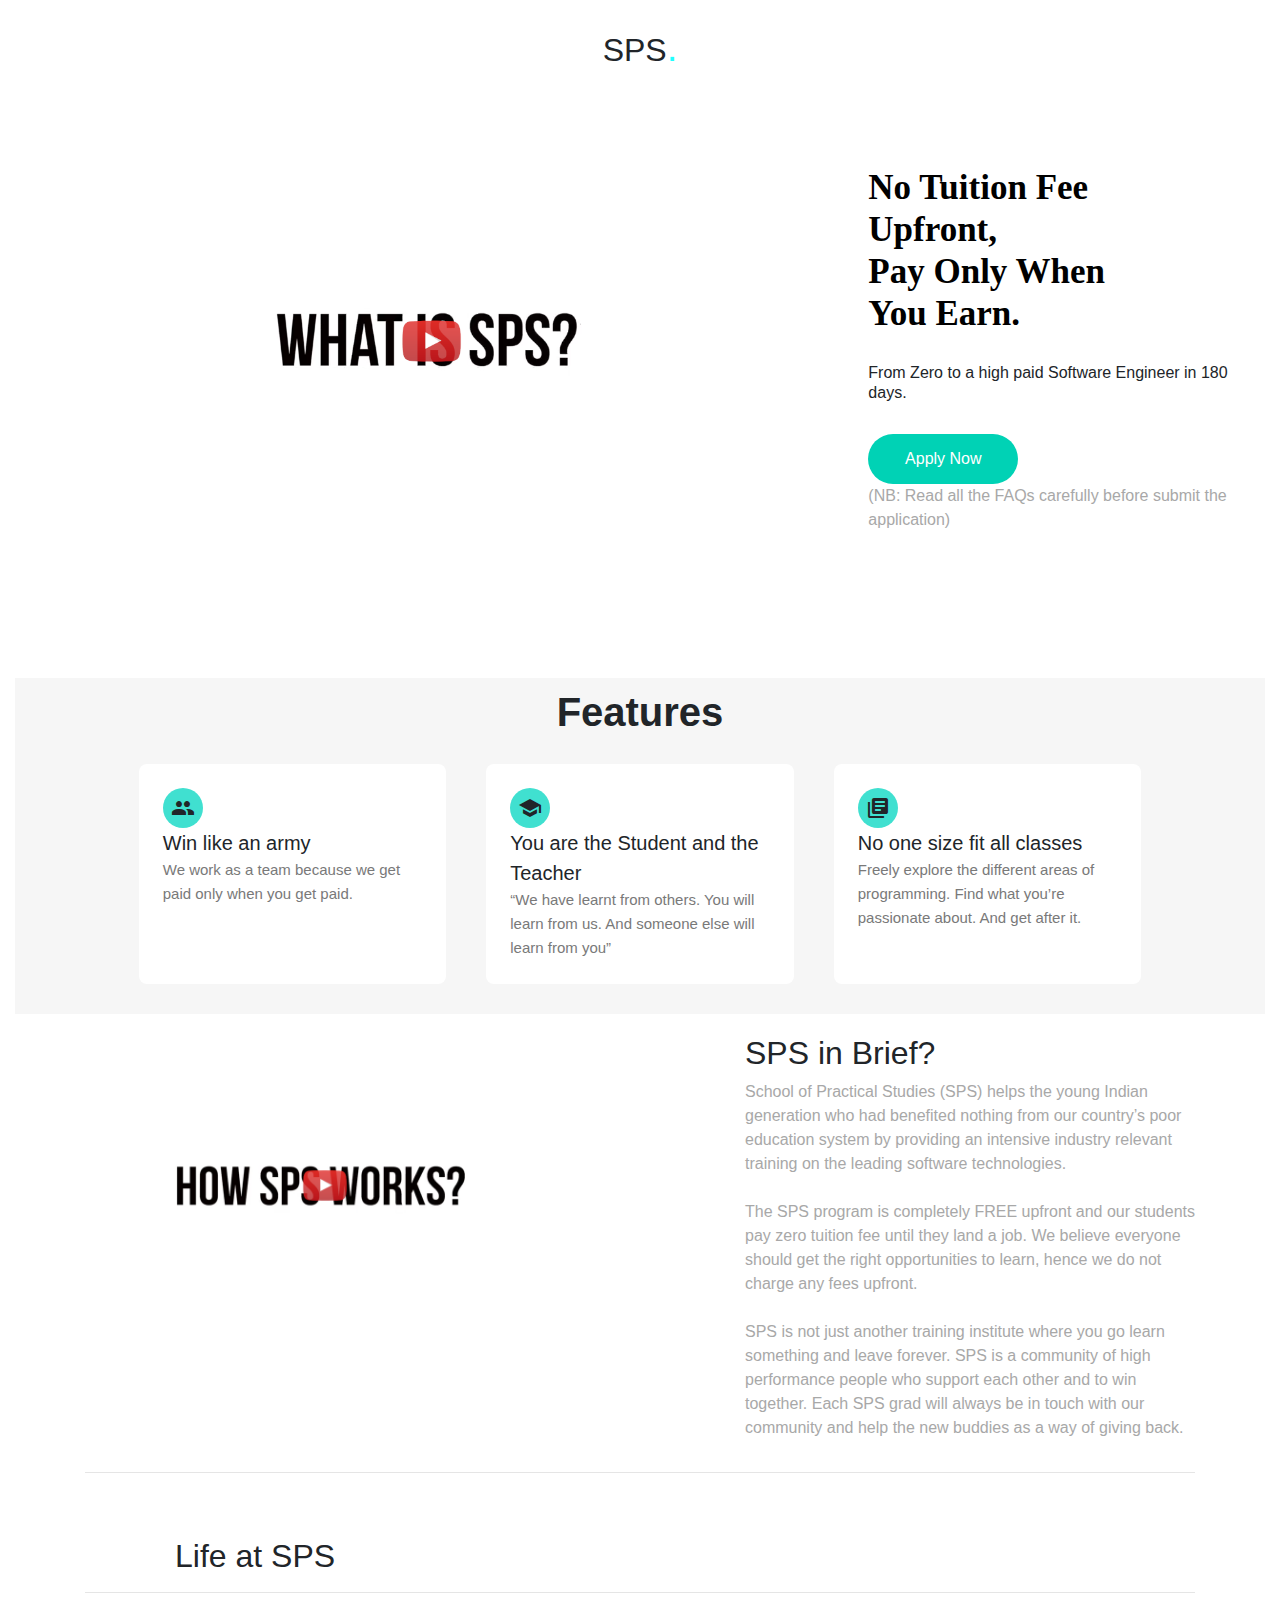
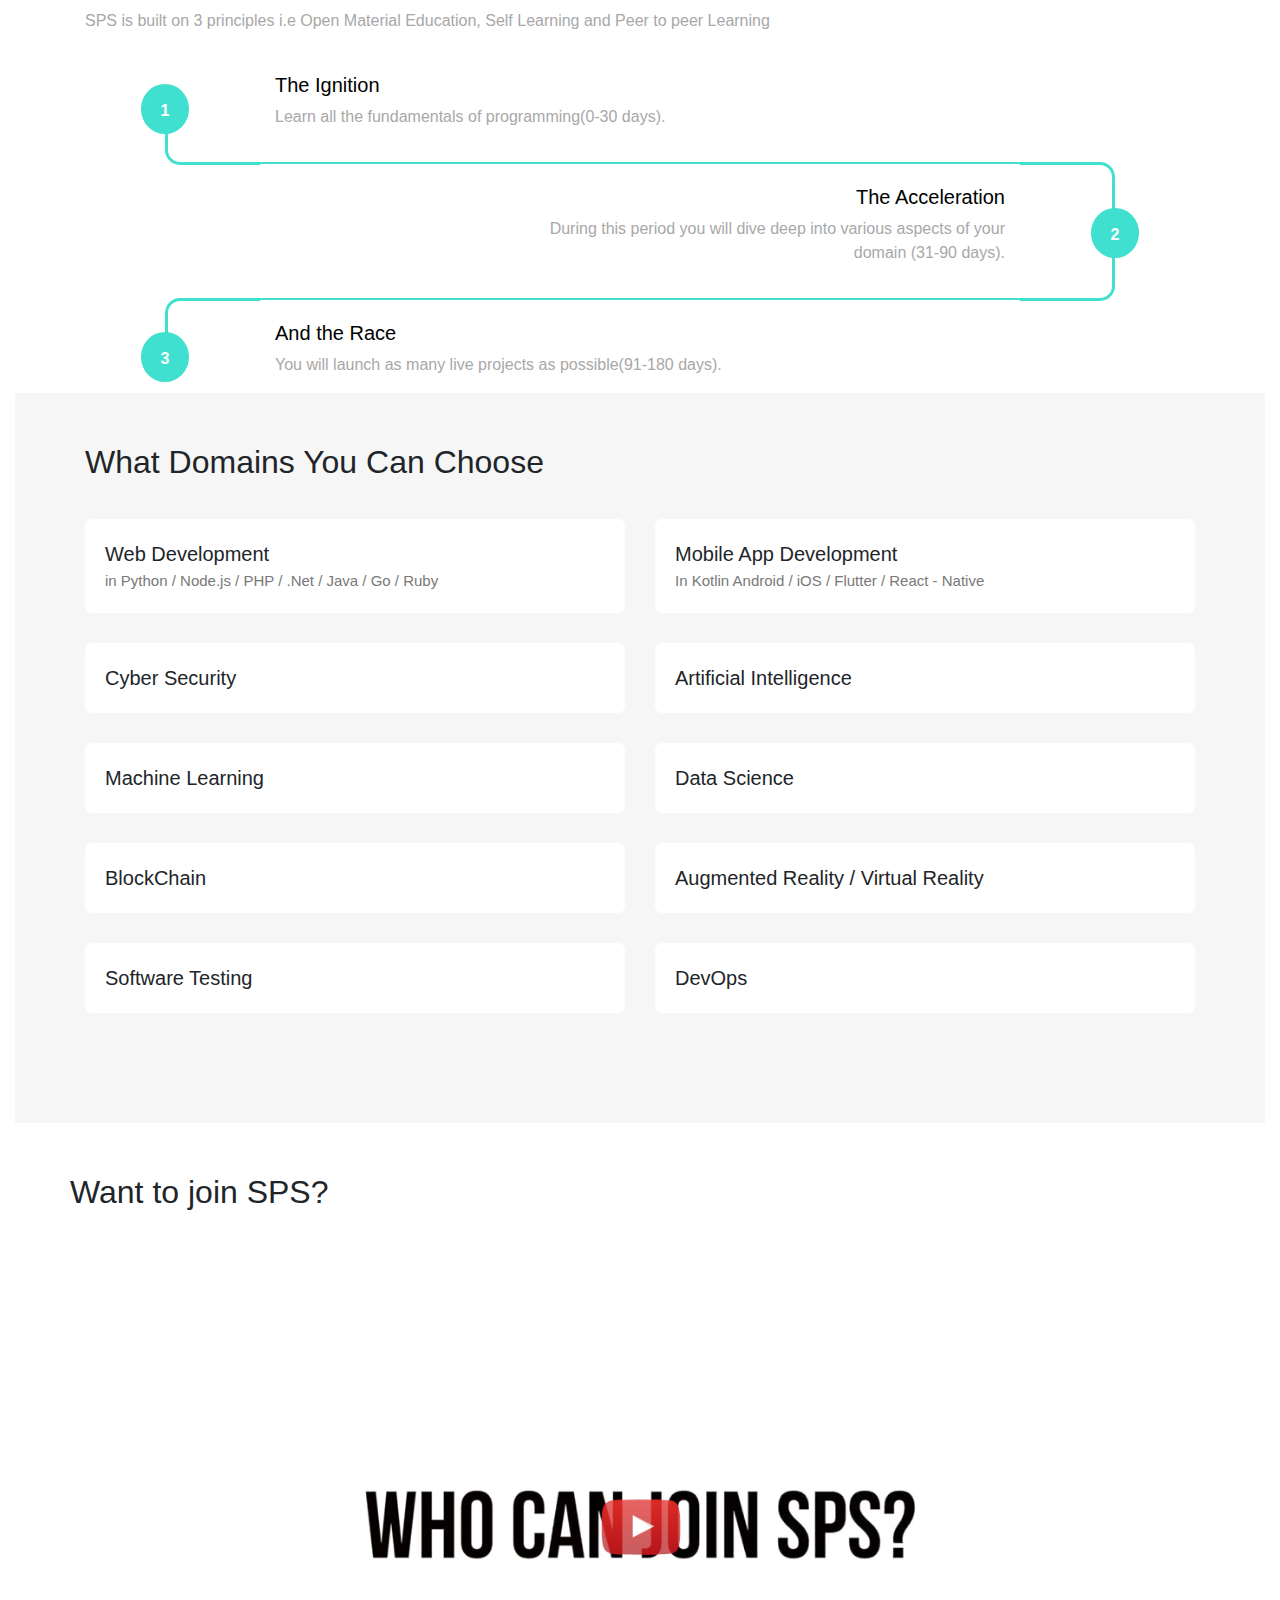
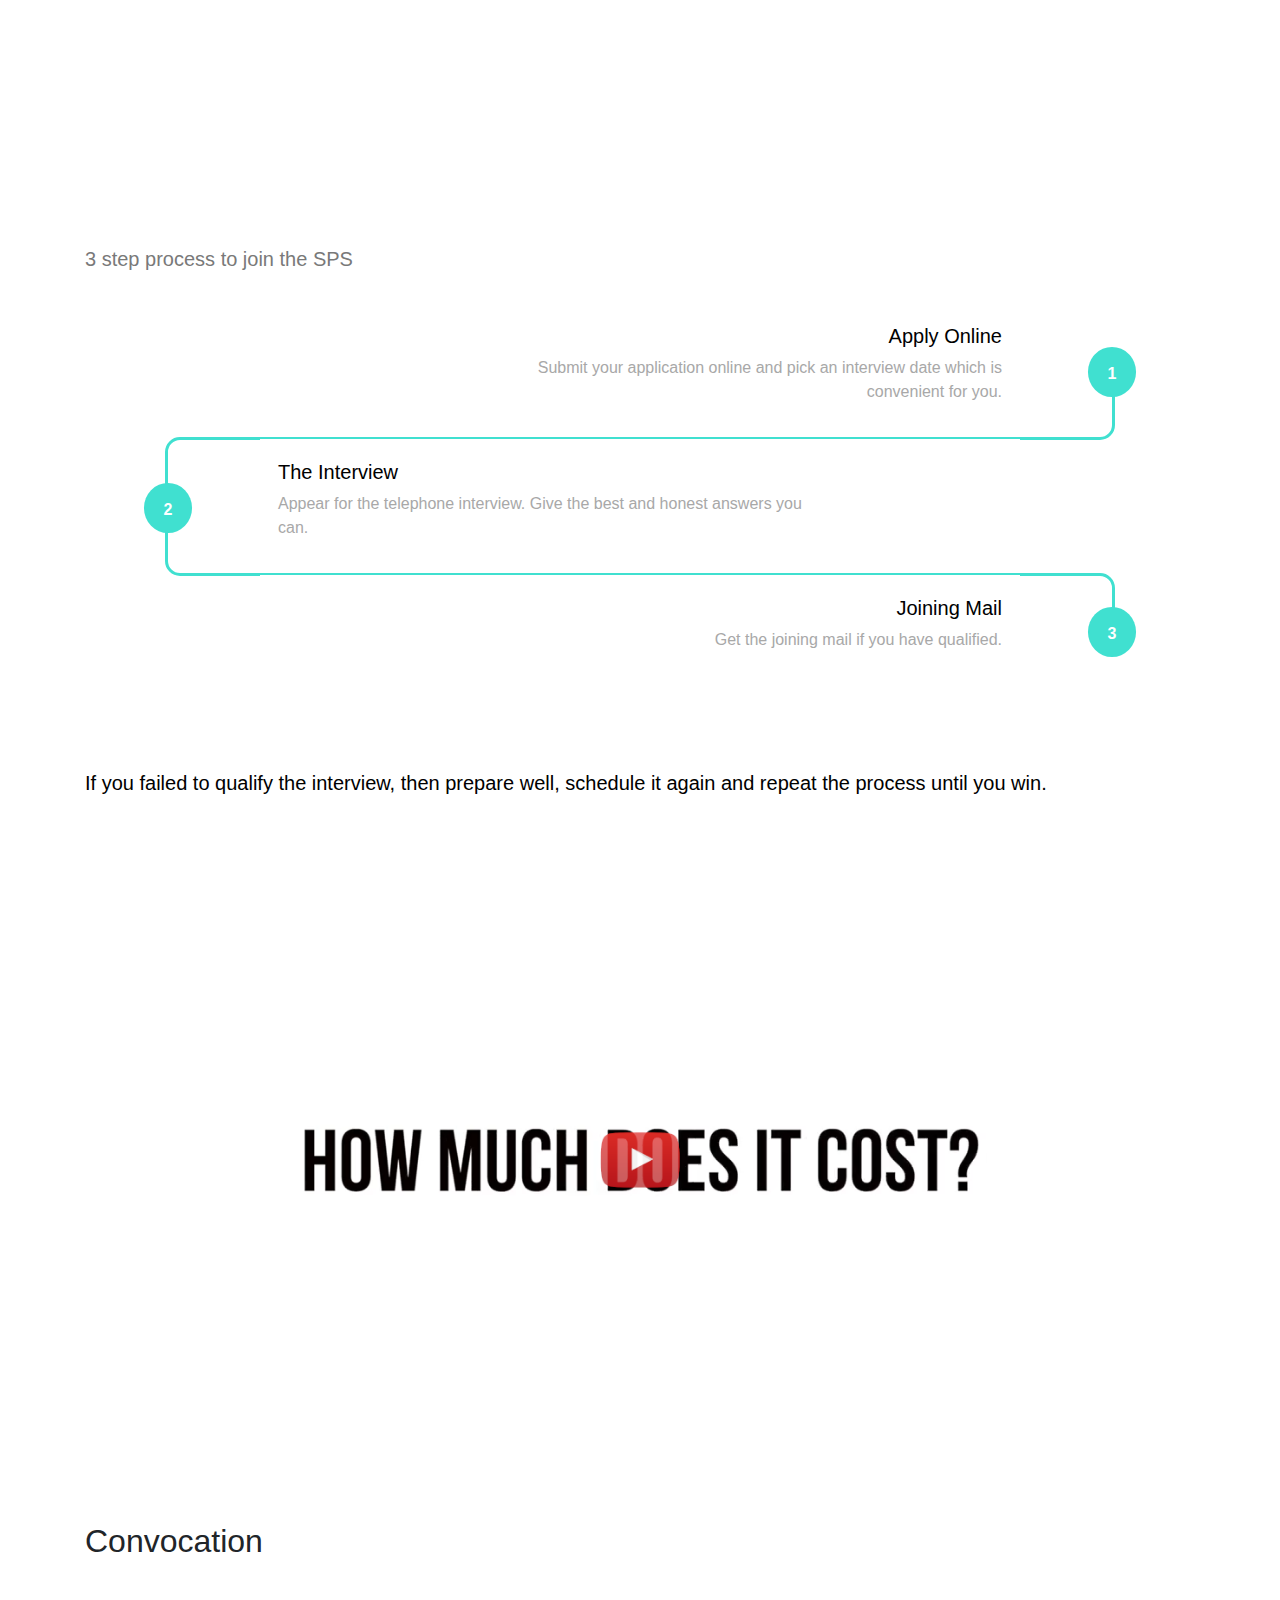
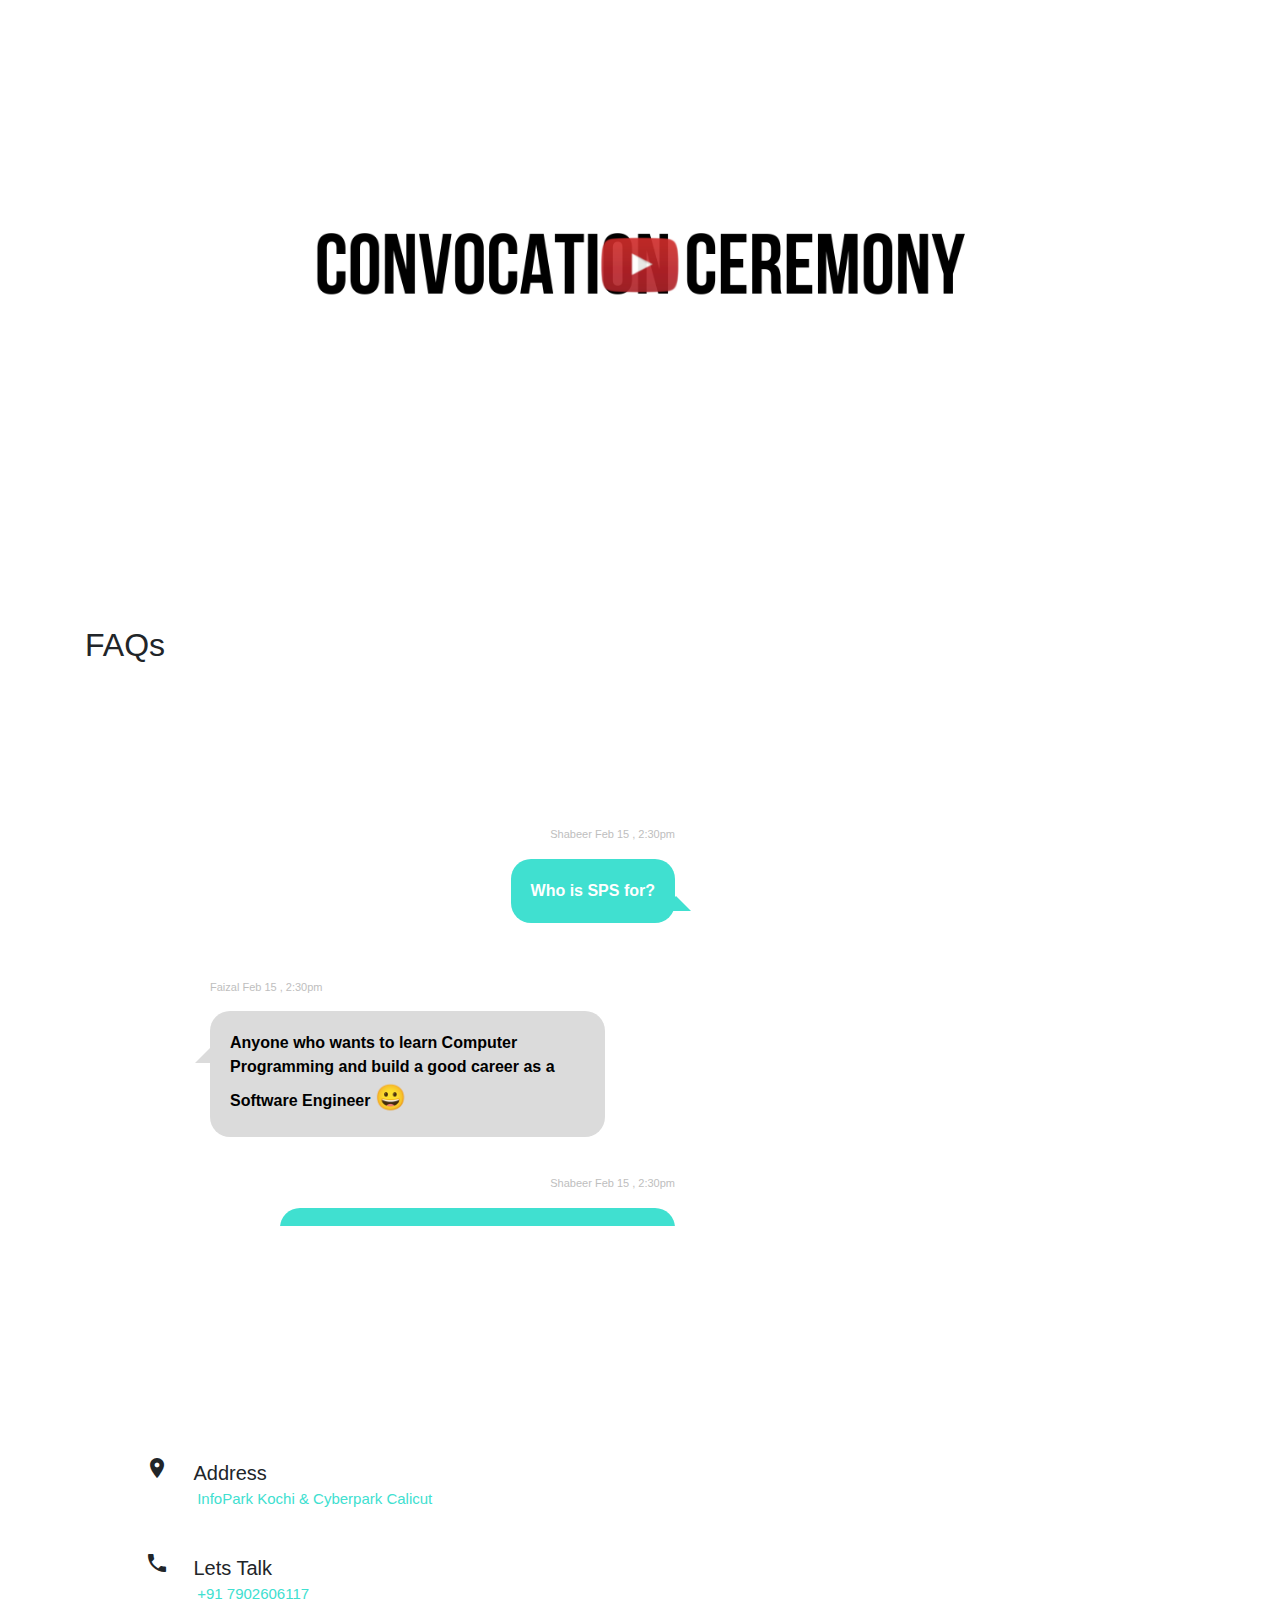
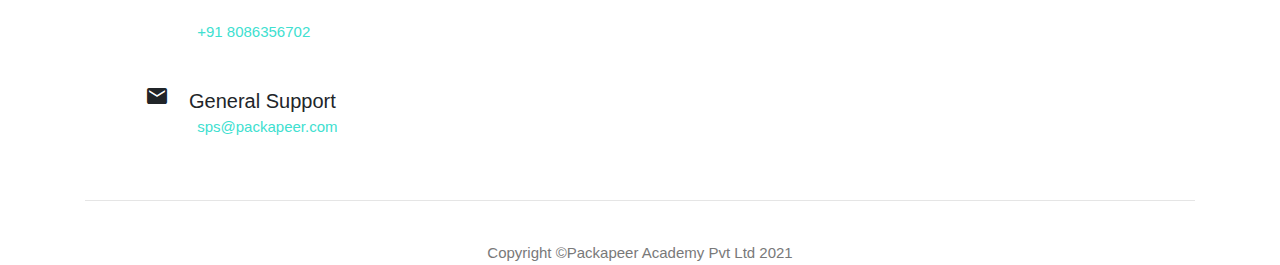
<file: index.html>
<!DOCTYPE html>
<html lang="en">
<head>
    <meta charset="UTF-8">
    <meta http-equiv="X-UA-Compatible" content="IE=edge">
    <meta name="viewport" content="width=device-width, initial-scale=1.0">
    <title>SPS|School Of Practical Study </title>
    <style>#myBtn {
        display: none;
        position: fixed;
        bottom: 20px;
        right: 30px;
        z-index: 99;
        font-size: 18px;
        border: none;
        outline: none;
        background-color: turquoise;
        color: white;
        cursor: pointer;
        padding: 15px;
        border-radius: 4px;
      }
      
      #myBtn:hover {
        background-color: #555;
      }</style>
    <script src="fun.js"></script>
    <link href="https://cdn.jsdelivr.net/npm/bootstrap@5.0.2/dist/css/bootstrap.min.css" rel="stylesheet" integrity="sha384-EVSTQN3/azprG1Anm3QDgpJLIm9Nao0Yz1ztcQTwFspd3yD65VohhpuuCOmLASjC" crossorigin="anonymous">
    <script src="https://cdn.jsdelivr.net/npm/bootstrap@5.0.2/dist/js/bootstrap.bundle.min.js" integrity="sha384-MrcW6ZMFYlzcLA8Nl+NtUVF0sA7MsXsP1UyJoMp4YLEuNSfAP+JcXn/tWtIaxVXM" crossorigin="anonymous"></script>
    <script src="https://cdn.jsdelivr.net/npm/@popperjs/core@2.9.2/dist/umd/popper.min.js" integrity="sha384-IQsoLXl5PILFhosVNubq5LC7Qb9DXgDA9i+tQ8Zj3iwWAwPtgFTxbJ8NT4GN1R8p" crossorigin="anonymous"></script>
    <script src="https://cdn.jsdelivr.net/npm/bootstrap@5.0.2/dist/js/bootstrap.min.js" integrity="sha384-cVKIPhGWiC2Al4u+LWgxfKTRIcfu0JTxR+EQDz/bgldoEyl4H0zUF0QKbrJ0EcQF" crossorigin="anonymous"></script>
    <link rel="stylesheet" href="style.css">
    <link rel="stylesheet" href="https://fonts.googleapis.com/icon?family=Material+Icons">
    <link rel="stylesheet" href="https://cdnjs.cloudflare.com/ajax/libs/twitter-bootstrap/4.0.0-beta.2/css/bootstrap.css">
      <link rel="stylesheet" href="form.html">
</head>
<body>
    <div class="container-fluid">
        <div class="row">
            <div class="col-lg-12 col-md-12 col-12">
                <h1 class="heading">SPS<span class="green-dot">.</span></h1>
            </div>
        </div>
        <div class="row ">
            <div  class="col-md-8">
                <div onclick="this.style.display='none' ; this.nextElementSibling.style.display='block'" >
                    <img  style="cursor: pointer;" class="img-fluid" src="sps.png" alt="">
                </div>
                <div  style=" display: none;" class="embed-responsive embed-responsive-16by9">
                    <iframe width="100%" class="embed-responsive-item"  src="https://www.youtube.com/embed/I9QGnNvrmoY" title="YouTube video player"  allowfullscreen></iframe>
                </div>
                
                
            </div>
            <div class="col-md-4">
                <div class="content1 ">
                    <h2 class="heading1">No Tuition Fee Upfront,<br> Pay Only When You Earn.</h2>
                </div>
                <div style="width: 100%; height: 20px;"></div>
                <div class="content2">
                    <h6>From Zero to a high paid Software Engineer in 180 days.</h6>
                    <br>

                    <a href="form.html">
                        <button hre  class="btn-prop">Apply Now</button>

                    </a>
                    
                    
                    <p>(NB: Read all the FAQs carefully before submit the application)</p>
                </div>
                <div style="width: 100%; height: 130px;"></div>
                
                
            </div>
        </div>
        <button onclick="topFunction()" id="myBtn" title="Go to top">Top</button>


<script>
//Get the button
var mybutton = document.getElementById("myBtn");

// When the user scrolls down 20px from the top of the document, show the button
window.onscroll = function() {scrollFunction()};

function scrollFunction() {
  if (document.body.scrollTop > 20 || document.documentElement.scrollTop > 20) {
    mybutton.style.display = "block";
  } else {
    mybutton.style.display = "none";
  }
}

// When the user clicks on the button, scroll to the top of the document
function topFunction() {
  document.body.scrollTop = 0;
  document.documentElement.scrollTop = 0;
}
</script>
        <div class="features-div">
            
                <div class="container-fluid">
                    <div class="col-12 col-lg-12">
                        <h2 class="heading3">Features</h2>
                    </div>
                    <div class="row d-flex justify-content-center">
                        
                        
                        <div style="" class="col-lg-3 col-12 col-md-12 heading3-content-style p-4   feature1 ">
                            <div class=" ">
                                <div class="icon">
                                    <span class="material-icons">
                                        groups
                                        </span>
                                </div>
                                <h_>Win like an army</h_>
                                <h> <br> We work as a team because we get paid only when you get paid.</h>
                            </div>
                            
                            
                        </div>
                        <div class="col-lg-3 col-12 col-md-12 heading3-content-style p-4  feature1   ">
                            
                            <div class=" ">
                                <div class="icon">
                                    <span class="material-icons">
                                        school
                                        </span>

                                </div>
                                
                               
                                <h_> You are the Student and the Teacher <br></h_>
                                   
                                <h>  
                                    “We have learnt from others. You will learn from us. And someone else will learn from you”
                                </h>

                            </div>
                           
                            
                        </div>
                        <div class="col-lg-3 col-12 col-md-12 heading3-content-style p-4 feature1 ">
                            
                            <div class=" ">
                                <div class="icon">
                                    <span class="material-icons">
                                        library_books
                                        </span>
                                </div>
                                <h_>No one size fit all classes <br></h_>
                                <h>
        
                                    Freely explore the different areas of programming. Find what you’re passionate about. And get after it.</h>
                                
                                
                            </div>
                            
                        </div>
                        
                    </div>
                    
    
                </div>
                

            
            

        </div>
        <div class="row">
            <div class="col-12 col-lg-6 col-md-6">
                <div class="v2">
                    <div onclick="this.style.display='none' ; this.nextElementSibling.style.display='block'" class="">
                        <img style="cursor: pointer;" id="btn"  class="img-fluid" src="Howspsworks.png" alt="">
                    </div>
                    
                    <div style=" display: none;" class="embed-responsive embed-responsive-16by9">
                        <iframe  width="100%" class="embed-responsive-item"  src="https://www.youtube.com/embed/ckub1RSlhic" title="YouTube video player"  allowfullscreen></iframe>
                    </div>
                </div>

            </div>
            <div class="col-12 col-lg-6 col-md-6">
                <div class="dis">
                    <h2>SPS in Brief?</h4>
                        <p>School of Practical Studies (SPS) helps the young Indian generation who had benefited nothing from our country’s poor education system by providing an intensive industry relevant training on the leading software technologies. <br><br>

                            The SPS program is completely FREE upfront and our students pay zero tuition fee until they land a job. We believe everyone should get the right opportunities to learn, hence we do not charge any fees upfront. <br><br>
                            
                            SPS is not just another training institute where you go learn something and leave forever. SPS is a community of high performance people who support each other and to win together. Each SPS grad will always be in touch with our community and help the new buddies as a way of giving back. </p>

                </div>
            </div>
        </div>
       
        <div class="container">
            <hr>
            <br>
            <br>
            <h2 style="padding-left: 90px;">Life at SPS</h2>
            <hr>
            <p>SPS is built on 3 principles i.e Open Material Education, Self Learning and Peer to peer Learning</p>
            <br>


        </div>
        <div class="container-fluid blue-bg body1">
            <div class="container">
              
              <!--first section-->
              <div class="row align-items-center how-it-works">
                <div class="col-2 text-center bottom">
                  <div class="circle">1</div>
                </div>
                <div class="col-6">
                  <h5>The Ignition</h5>
                  <p >Learn all the fundamentals of programming(0-30 days).</p>
                </div>
              </div>
              <!--path between 1-2-->
              <div class="row timeline">
                <div class="col-2">
                  <div class="corner top-right"></div>
                </div>
                <div class="col-8">
                  <hr/>
                </div>
                <div class="col-2">
                  <div class="corner left-bottom"></div>
                </div>
              </div>
              <!--second section-->
              <div class="row align-items-center justify-content-end how-it-works">
                <div class="col-6 text-right">
                  <h5 style="float:right;">The Acceleration</h5>
                  <p class="text-end" style="float:right;">During this period you will dive deep into various aspects of your <br> domain (31-90 days).
                    
                    </p>
                </div>
                <div class="col-2 text-center full">
                  <div class="circle">2</div>
                </div>
              </div>
              <!--path between 2-3-->
              <div class="row timeline">
                <div class="col-2">
                  <div class="corner right-bottom"></div>
                </div>
                <div class="col-8">
                  <hr/>
                </div>
                <div class="col-2">
                  <div class="corner top-left"></div>
                </div>
              </div>
              <!--third section-->
              <div class="row align-items-center how-it-works">
                <div class="col-2 text-center top">
                  <div class="circle">3</div>
                </div>
                <div class="col-6">
                  <h5>And the Race</h5>
                  <p >You will launch as many live projects as possible(91-180 days).</p>
                </div>
              </div>
            </div>
          </div>
        <div class="features-div">
            <div class="container">
                <div class="row">
                 <div class="col-lg-12">
                     <h2 style="margin-top: 40px;">What Domains You Can Choose</h2>
                 </div>
                 
                 <div class="col-12 col-md-6 col-lg-6">
                     <div class="sections">
                         <h_>
                             Web Development
                          </h_>
                          <br>
                          <h>   
                             in Python / Node.js / PHP / .Net / Java / Go / Ruby
                             </h>
                     </div>
     
                 </div>
                 <div class="col-12 col-md-6 col-lg-6">
                     <div class="sections">
                         <h_>
                             Mobile App Development
                            </h_>
                            <br>
                            <h>In Kotlin Android / iOS / Flutter / React - Native</h>
                     </div>
     
                 </div>
                 <div class="col-12 col-md-6 col-lg-6">
                     <div class="sections">
                         <h_>
                             Cyber Security
                            </h_>
                           
                     </div>
     
                 </div>
                 <div class="col-12 col-md-6 col-lg-6">
                     <div class="sections">
                         <h_>
                             Artificial Intelligence
                             </h_>
                     </div>
     
                 </div>
                 <div class="col-12 col-md-6 col-lg-6">
                     <div class="sections">
                         <h_>
                             Machine Learning</h_>
                     </div>
     
                 </div>
                 <div class="col-12 col-md-6 col-lg-6">
                     <div class="sections">
                         <h_>
                             Data Science </h_>
                     </div>
     
                 </div>
                 <div class="col-12 col-md-6 col-lg-6">
                     <div class="sections">
                         <h_>
                             BlockChain</h_>
                     </div>
     
                 </div>
                 <div class="col-12 col-md-6 col-lg-6">
                     <div class="sections">
                         <h_>
                             Augmented Reality / Virtual Reality</h_>
                     </div>
     
                 </div>
                 <div class="col-12 col-md-6 col-lg-6">
                     <div class="sections">
                         <h_>
                             Software Testing</h_>
                     </div>
     
                 </div>
                 <div class="col-12 col-md-6 col-lg-6">
                     <div class="sections">
                         <h_>
                             DevOps
                           </h_>
                          
                     </div>
     
                 </div>
                 <div style="width: 100%;height: 100px;"></div>
     
                </div>
             </div>
        </div>
        <div class="container marg">
            <div class="row">
                <h2 >Want to join SPS? </h2>
                <hr>
                <div class="col-lg-12 col-12 col-md-12">
                    <div onclick="this.style.display='none';this.nextElementSibling.style.display='block'" class="">
                        <img  style="cursor: pointer;" class="img-fluid" src="whocanjoinsps.png" alt="">
                    </div>
                    <div style=" display: none;" class="embed-responsive embed-responsive-16by9">
                        <iframe width="100%" class="embed-responsive-item"  src="https://www.youtube.com/embed/xkmM6h32lnM" title="YouTube video player"  allowfullscreen></iframe>
                    </div>

                   
                </div>
            </div>
        </div>
        
        <div class="container-fluid blue-bg body1">
            <div class="container">
                <h style="font-size: 20px;">3 step process to join the SPS</h>
                <div style="width: 100%;height: 50px;"></div>
                <!--first section-->
                <div class="row align-items-center justify-content-end how-it-works d-flex">
                    <div class="col-6 text-right">
                      <h5 class="text-black">Apply Online</h5>
                      <p>Submit your application online and pick an interview date which is convenient for you.</p>
                    </div>
                    <div class="col-2 text-center bottom d-inline-flex justify-content-center align-items-center"
                      style="margin-right: 3px;">
                      <div class="circle font-weight-bold">1</div>
                    </div>
                  </div>
                  <!---------first section  End----->
                  <!----path between 1-2-->
                  <div class="row timeline">
                    <div class="col-2">
                      <div class="corner right-bottom"></div>
                    </div>
                    <div class="col-8">
                      <hr />
                    </div>
                    <div class="col-2">
                      <div class="corner top-left"></div>
                    </div>
                  </div>
                  <!----path between 1-2 End-->
          
                  <!---------second section  ----->
                  <div class="row align-items-center how-it-works d-flex">
                    <div class="col-2 text-center full d-inline-flex justify-content-center align-items-center"
                      style="margin-left: 3px;">
                      <div class="circle font-weight-bold">2</div>
                    </div>
                    <div class="col-6">
                      <h5 class="text-black">The Interview</h5>
                      <p>Appear for the telephone interview. Give the best and honest answers you can.
                      </p>
                    </div>
                  </div>
          
                  <!---------second section   End----->
          
                  <!--path between 2-3-->
                  <div class="row timeline">
                    <div class="col-2">
                      <div class="corner top-right"></div>
                    </div>
                    <div class="col-8">
                      <hr />
                    </div>
                    <div class="col-2">
                      <div class="corner left-bottom"></div>
                    </div>
                  </div>
                  <!--path between 2-3 end-->
                  <!---------third section----->
                  <div class="row align-items-center justify-content-end how-it-works d-flex">
                    <div class="col-6 text-right">
                      <h5 class="text-black">Joining Mail</h5>
                      <p>Get the joining mail if you have qualified. </p>
                    </div>
                    <div class="col-2 text-center top d-inline-flex justify-content-center align-items-center"
                      style="margin-right: 3px;">
                      <div class="circle font-weight-bold">3</div>
                    </div>
                  </div>
                  <!---------third section  End----->
                  <div style="width: 100% ;height: 100px;"></div>
                  <h_ class="text-center">If you failed to qualify the interview, then prepare well, schedule it again and repeat the process until you
                    win.</h_>
            </div>
        </div>
        <div class="container marg">
            <div class="row">
                
                <div class="col-lg-12 col-12 col-md-12">
                    <div onclick="this.style.display='none' ; this.nextElementSibling.style.display='block'" class="">
                        <img  style="cursor: pointer;" class="img-fluid" src="howmuchdoesitcost.png" alt="">
               
                    </div>
                    
                    <div style=" display: none;" class="embed-responsive embed-responsive-16by9">
                        <iframe width="100%" class="embed-responsive-item" src="https://www.youtube.com/embed/vhG3wKGp2mc" title="YouTube video player"  allowfullscreen></iframe>
                    </div>
                    
            </div>
        </div>
        <div class="container marg">
            <div class="row">
                <h2 >Convocation </h2>
                <hr>
                <div class="col-lg-12 col-12 col-md-12">
                    <div onclick="this.style.display='none' ; this.nextElementSibling.style.display='block'" class="">
                        <img style="cursor: pointer;" class="img-fluid" src="ConvocationCeremony.png" alt="">
                    </div>
                    <div style=" display: none;" class="embed-responsive embed-responsive-16by9">
                        <iframe width="100%" class="embed-responsive-item"  src="https://www.youtube.com/embed/m_hx0Ebg5Yo" title="YouTube video player"  allowfullscreen></iframe>
                    </div>
                   
                </div>
            </div>
        </div>
        <div class="container marg">
            <div class="row">
                <h2 >FAQs </h2>
                <hr>
                <div class="col-lg-6 col-12 col-md-6">
                    <div style="position: relative ;" class="contact">
                        
                        <div class="set">
                            <p class="small1" >Shabeer Feb 15 , 2:30pm</p>
                            <div class="box2 sb4">Who is SPS for?</div>
                        </div>
                        
                        <div class="set">
                            <p class="small2" >Faizal Feb 15 , 2:30pm</p>
                            <div class="box1 sb3">Anyone who wants to learn Computer Programming and build a good career as a
                                Software Engineer <span class="txt1" style="font-size:25px;">😀</span></div>
                        </div>
                        <br>
                        <div class="set">
                            <p class="small1" >Shabeer Feb 15 , 2:30pm</p>
                            <div class="box2 sb4">Do I need any prior knowledge/ experience in computer programming to join
                                SPS?
                            </div>
                        </div>
                        <br>
                        <div class="set">
                            <p class="small2" >Faizal Feb 15 , 2:30pm</p>
                            <div class="box1 sb3">No, you don’t require any prior knowledge / experience in computer
                                programming </div>
                        </div>
                        <div  class="set">
                            <p class="small2" >Faizal Feb 15 , 2:30pm</p>
                            <div class="box1 sb3">But you must be ready to learn it. </div>
                        </div>
                        <div class="set">
                            <p class="small1" >Shabeer Feb 15 , 2:30pm</p>
                            <div class="box2 sb4">Do I need a degree to join SPS?</div>
                        </div>
                        <div class="set">
                            <p class="small2" >Faizal Feb 15 , 2:30pm</p>
                            <div class="box1 sb3">No, you don’t need any degree or educational qualifications <span class="txt1" style="font-size:30px;">😀</span></div>
                        </div>
                        <div class="set">
                            <p class="small1" >Shabeer Feb 15 , 2:30pm</p>
                            <div class="box2 sb4">What are the eligibility criteria to join SPS?</div>
                        </div>
                        <div class="set">
                            <p class="small2" >Faizal Feb 15 , 2:30pm</p>
                            <div class="box1 sb3">Applicants should have basic mathematical skills such as addition,
                                subtraction, multiplication and division.<span class="txt1" style="font-size:25px;">➕➖➗✖</span></div>
                        </div>
                        
                       
                        
                       

                    </div>
                </div>
                <div class="col-lg-6 col-12 col-md-6">
                    <div class="contact1">
                        <div class="contact-details">
                            <div class="col-12 col-lg-12 ">
                                <span class="material-icons">
                                    location_on
                                </span>
                                <h_ style="padding-left: 20px;">Address </h_>
                                <p style="color:turquoise; font-size: 15px;padding-left: 12%;">InfoPark Kochi & Cyberpark Calicut </p>
                                <br>
                            </div>
                            <div class="col-12 col-lg-12 ">
                                <span class="material-icons">
                                    phone
                                </span>
                                <h_ style="padding-left: 20px;">Lets Talk  </h_>
                                <br>
                                <a style="text-decoration: none;"  href="">
                                    <p style="color:turquoise; font-size: 15px;padding-left: 12%;">+91 7902606117</p>
                                
                                </a>
                                <a style="text-decoration: none;" href=""><p style="color:turquoise;font-size: 15px;padding-left: 12%;">+91 8086356702</p>
                                </a>
                               <br>
                            </div>

                            <div class="col-12 col-lg-12 ">
                                <span class="material-icons">
                                    email
                                </span><h_ style="padding-left: 20px;">General Support </h_>
                                <a style="text-decoration: none;" href="">
                                    <p style="color:turquoise;font-size: 15px;padding-left: 12%;">sps@packapeer.com</p>

                                </a>
                            </div>
                            
                        </div>

                    </div>
                </div>
            </div>
        </div>
        <hr>
        <div class="col-12">
            <p class="mb-0">
                <a href="#" class="p-3"><span class="icon-facebook"></span></a>
                <a href="#" class="p-3"><span class="icon-twitter"></span></a>
                <a href="https://www.instagram.com/crossroads.official/" class="p-3"><span
                    class="icon-instagram"></span></a>
              </p>
        </div>
        <div class="col-12 text-center">
            <h class="">Copyright ©Packapeer Academy Pvt Ltd 2021 </h>
        </div>
        
        
        
    </div>
    
</body>
<script src="main.js"></script>
</html>
</file>
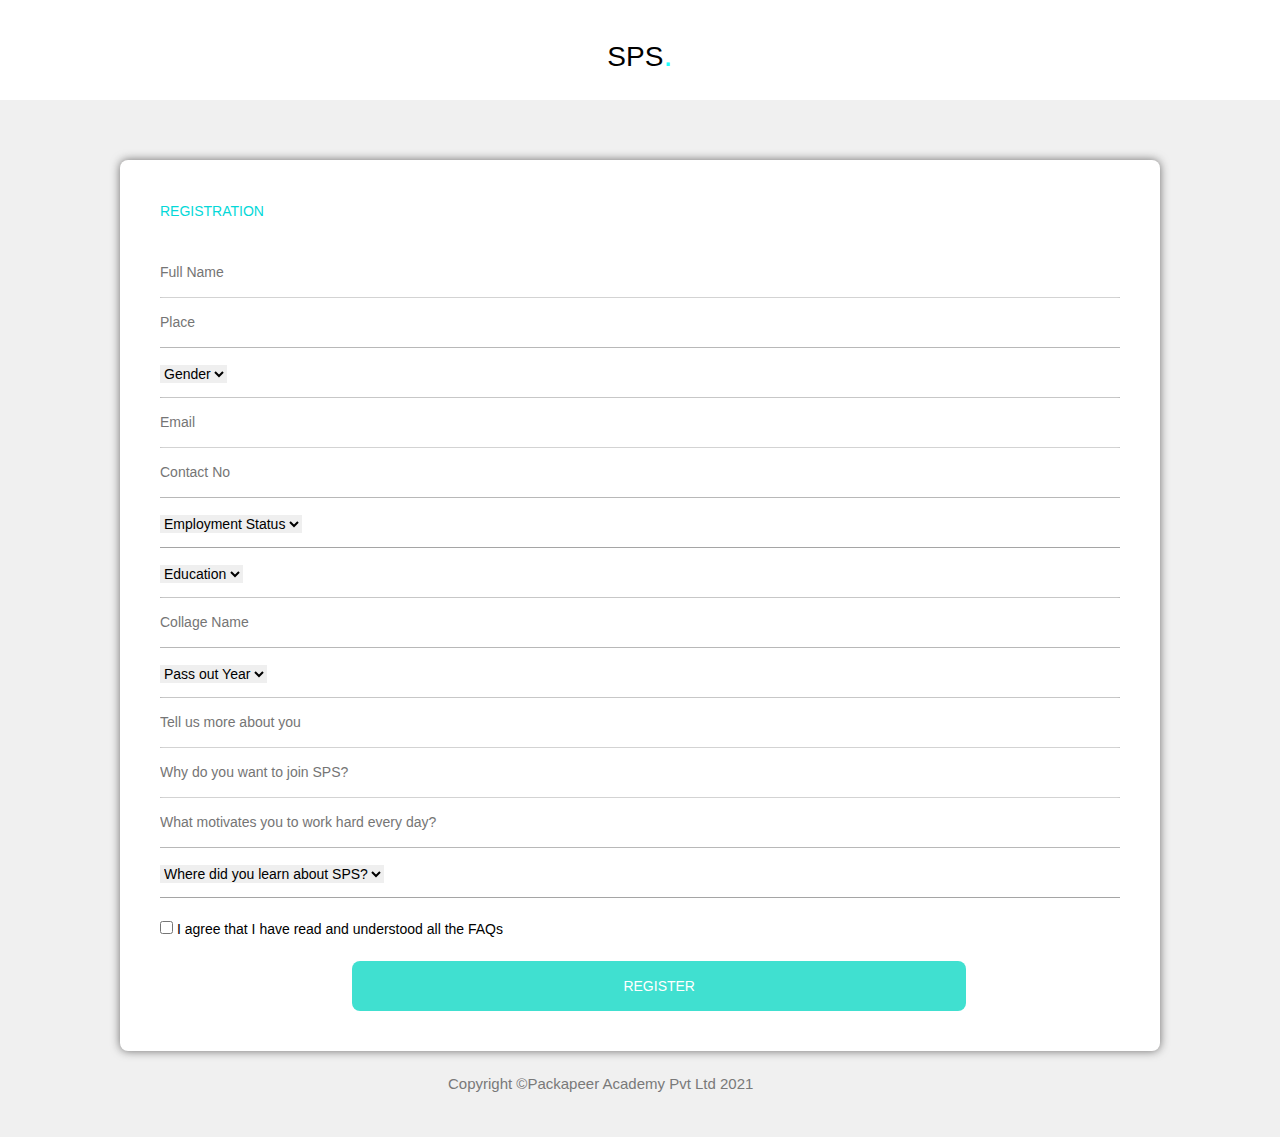
<file: form.html>
<!DOCTYPE html>
<html lang="en">
<head>
    <meta charset="UTF-8">
    <meta http-equiv="X-UA-Compatible" content="IE=edge">
    <meta name="viewport" content="width=device-width, initial-scale=1.0">
    <title>Application Form</title>
    <link rel="stylesheet" href="style.css">
    <link rel="stylesheet" href="style2.css">
    <link href="https://cdn.jsdelivr.net/npm/bootstrap@5.0.2/dist/css/bootstrap.min.css" rel="stylesheet" integrity="sha384-EVSTQN3/azprG1Anm3QDgpJLIm9Nao0Yz1ztcQTwFspd3yD65VohhpuuCOmLASjC" crossorigin="anonymous">
    <script src="https://cdn.jsdelivr.net/npm/bootstrap@5.0.2/dist/js/bootstrap.bundle.min.js" integrity="sha384-MrcW6ZMFYlzcLA8Nl+NtUVF0sA7MsXsP1UyJoMp4YLEuNSfAP+JcXn/tWtIaxVXM" crossorigin="anonymous"></script>
    <script src="https://cdn.jsdelivr.net/npm/@popperjs/core@2.9.2/dist/umd/popper.min.js" integrity="sha384-IQsoLXl5PILFhosVNubq5LC7Qb9DXgDA9i+tQ8Zj3iwWAwPtgFTxbJ8NT4GN1R8p" crossorigin="anonymous"></script>
    <script src="https://cdn.jsdelivr.net/npm/bootstrap@5.0.2/dist/js/bootstrap.min.js" integrity="sha384-cVKIPhGWiC2Al4u+LWgxfKTRIcfu0JTxR+EQDz/bgldoEyl4H0zUF0QKbrJ0EcQF" crossorigin="anonymous"></script>
    
</head>
<body>
    
    <div class="container-fluid">
        <div class="row">
            <div class="col-lg-12 col-md-12 col-12">
                <h1 class="heading">SPS<span class="green-dot">.</span></h1>
            </div>
        </div>
        <div class="back-gd">
            <div class="form-border">
                <form action="" method="get" onsubmit="return validate()">
                    <div class="row alin">
                    
                        <div class="col-12 col-lg-12 ">
                            <h2 class="" style="color: rgb(4, 216, 216);">REGISTRATION</h2>
                            <br>
                            
                            <input class="inp" type="text" placeholder="Full Name" id="name">
                            <span style="color: red;" id="s-names"></span>
                            <br>
                            
                            
                        </div>
                        <div class="col-12 col-lg-6">
                            <input class="inp1" type="text" placeholder="Place" id="place">
                            <span style="color: red;" id="s-place"></span>
                        </div>
                        
                        <div class="col-12 col-lg-6">
                            <div class="sel">
                                <select id="gender" >
                                    <option selected value="gender">Gender</option>
                                    <option value="male">Male</option>
                                    <option value="female">Female</option>
                                    <option value="other">Other</option>
                                  </select>
                                  <span style="color: red;" id="s-gender"></span>
                            </div>
    
                            
                            
                        </div>
                        <div class="col-12 col-lg-12">
                            <input class="inp1" type="email" placeholder="Email" id="emaill">
                            <span style="color: red;" id="s-email"></span>
                        </div>
                        <div class="col-12 col-lg-6">
                            <input class="inp1" type="number" placeholder="Contact No" id="number">
                            <span style="color: red;" id="s-number"></span>
                        </div>
                        <div class="col-12 col-lg-6">
                            <div class="sel">
                                <select id="status">
                                    <option selected value="status">Employment Status</option>
                                    <option value="Employed">Employed</option>
                                    <option value="Fresher">Fresher</option>
                                    <option value="Student">Student</option>
                                  </select>
                                  <span style="color: red;" id="s-status"></span>
                            </div>
    
                           
                            
                        </div>
                        <div class="col-12 col-lg-12">
                            <div class="sel">
                                <select id="education">
                                    <option selected value="education">Education</option>
                                    <option value="B.Tech">B.Tech</option>
                                    <option value="B.sc">B.sc</option>
                                    <option value="+2">+2</option>
                                  </select>
                                  <span style="color: red;" id="s-education"></span>
    
                            </div>
                            
                            
                        </div>
                        <div class="col-12 col-lg-12">
                            <input class="inp1" type="text" placeholder="Collage Name" id="college">
                            <span style="color: red;" id="s-college"></span>
                        </div>
                        <div class="col-12 col-lg-6">
                            <div class="sel">
                                <select id="year" >
                                    <option selected value="0">Pass out Year</option>
                                    <option value="2021">2021</option>
                                    <option value="2020">2020</option>
                                    <option value="2019">2019</option>
                                  </select>
                                  <span style="color: red;" id="s-year"></span>
    
                            </div>
                           
                             
                        </div>
                        <div class="col-12 col-lg-12">
                            <input class="inp1" type="text" placeholder="Tell us more about you" id="about">
                            
                        </div>
                        <div class="col-12 col-lg-12">
                            <input class="inp1" type="text" placeholder="Why do you want to join SPS?" id="why">
                            
                        </div>
                        <div class="col-12 col-lg-12">
                            <input class="inp1" type="text" placeholder="What motivates you to work hard every day?" id="reason">
                            
                        </div>
                        <div class="col-12 col-lg-6">
                            <div class="sel">
                                <select id="hear">
                                    <option selected>Where did you learn about SPS?</option>
                                    <option value="Youtube">Youtube</option>
                                    <option value="Friends">Friends</option>
                                    <option value="other">other</option>
                                  </select>
    
                            </div>
                            
                            
                            
                        </div>
                        <div style="margin-top:20px ;" class="col-12 col-lg-12">
                            <input type="checkbox" name="agree" id="agreecheck">
                            <label id="agree" for="agree"> I agree that I have read and understood all the FAQs</label>
                            <span style="color: red;" id="s-agree"></span>
                        </div>
                        <div style="padding-left: 20%; margin-top: 20px;" class="col-12 col-lg-12">
                            <input class="bt" type="submit" name="" id="" value="REGISTER">
                           
                        </div>
                        
                       
    
                    </div>
                </form>
                
                
            

            </div>
            <div class="col-12">
                <h style="padding-left: 35%; ">Copyright ©Packapeer Academy Pvt Ltd 2021 </h>
            </div>
            
        </div>
        
    </div>


    
</body>

</html>
<script src="fun.js">

</script>
</file>
<file: style.css>
* {
  margin: 0;
  padding: 0;
  box-sizing: border-box;
}
body {
  line-height: 1.7;
  color: rgb(0, 0, 0);
  font-weight: 300;
  font-size: 1rem;
  width: 100%;
}
.heading {
  text-align: center;
  font-size: 2rem;
  padding-top: 2%;
  height: 100px;
  width: 100%;
}
.green-dot {
  color: rgb(32, 255, 255);
  font-size: larger;
}
.sps {
}
.heading1 {
  text-align: start;
  font-weight: bolder;
  font-size: 35px;
  width: 70%;
  font-family: Montserrat;
}
.video {
  padding-left: 10%;
  padding-top: 2%;
}
.content1 {
  padding-top: 15%;
  font-size: medium;
  font-family: Montserrat;
  font-weight: bolder;
  color: black;
}
.btn-size {
  width: 150px;
  height: 50px;
  border-width: 2px;
  font-size: 16px;
  border-radius: 30px;
  box-shadow: 10px 10px #00d2b5;
}
.btn-prop {
  background-color: #00d2b5;
  width: 150px;
  height: 50px;
  border-width: 0px;
  font-size: 16px;
  border-radius: 30px;
  color: white;
  transition: background 0.5s;
}

.btn-prop:hover {
  background: transparent;
  border-color: #00d2b5;
  color: black;

  border: 2px solid #00d2b5;
}
.heading3 {
  font-weight: bold;
  font-size: 40px;
  text-align: center;
}
.features-div {
  align-items: center;
  background: #f6f6f6 !important;
  padding: 10px 10px 10px 10px;
}

.feature1 {
  background-color: white;
  margin: 20px;
  border-radius: 8px;
  transition: margin-top 0.6s;
}
.feature1:hover {
  background-color: turquoise;
  color: white;
  
}
h {
  font-size: 15px;
  color: rgb(121, 121, 121);
}
h_ {
  font-size: 20px;
}
.icon {
  width: 40px;
  height: 40px;
  padding: 8px;
  border-radius: 50%;
  background-color: turquoise;
}
.feature1:hover .icon {
  background-color: white;
  color: turquoise;
  margin: 0px;
}
.img2 {
  width: 635px;
  height: 360px;
}
.dis {
  padding-left: 90px;
  padding-right: 70px;
  padding-top: 20px;
}
p {
  color: rgb(168, 168, 168);
}
.sections {
  position: relative;
  border-radius: 7px;
  width: 100%;
  height: auto;
  padding: 20px;
  transition: margin-top 0.6s;
  margin-top: 30px;
  background-color: rgb(255, 255, 255);
}
.sections:hover {
  background-color: turquoise;
  color: white;
  margin-top: 15px;
}
.marg {
  margin-top: 50px;
}
html,
.blue-bg {
  background-color: #ffffff;
  color: black;
  height: 100%;
}

.circle {
  font-weight: bold;
  padding: 15px 20px;
  border-radius: 50%;
  background-color: turquoise;
  color: rgb(255, 254, 254);
  max-height: 50px;
  z-index: 2;
}

.how-it-works.row {
  display: flex;
}
.how-it-works.row .col-2 {
  display: inline-flex;
  align-self: stretch;
  align-items: center;
  justify-content: center;
}
.how-it-works.row .col-2::after {
  content: "";
  position: absolute;
  border-left: 3px solid turquoise;
  z-index: 1;
}
.how-it-works.row .col-2.bottom::after {
  height: 50%;
  left: 50%;
  top: 50%;
}
.how-it-works.row .col-2.full::after {
  height: 100%;
  left: calc(50% - 3px);
}
.how-it-works.row .col-2.top::after {
  height: 50%;
  left: 50%;
  top: 0;
}

.timeline div {
  padding: 0;
  height: 40px;
}
.timeline hr {
  border-top: 2px solid turquoise;
  margin: 0;
  top: 17px;
  opacity: 1;
  position: relative;
  color: turquoise;
}
.timeline .col-2 {
  display: flex;
  overflow: hidden;
}
.timeline .corner {
  border: 3px solid turquoise;
  width: 100%;
  position: relative;
  border-radius: 15px;
}
.timeline .top-right {
  left: 50%;
  top: -50%;
}
.timeline .left-bottom {
  left: -50%;
  top: calc(50% - 3px);
}
.timeline .top-left {
  left: -50%;
  top: -50%;
}
.timeline .right-bottom {
  left: 50%;
  top: calc(50% - 3px);
}
.contact {
  margin-top: 100px;
  padding: 30px;
  width: 100%;
  max-height: 500px;
  overflow-y: scroll;
}
.contact1 {
  margin-top: 100px;
  padding: 30px;
  width: 100%;
  max-height: 500px;
}
.contact-details {
  padding-top: 100px;
  display: flex;
  flex-direction: column;
  align-items: center;
}
.box2 {
  margin-top: 0px;
  max-width: 85%;
  float: right;
  background: turquoise;
  padding: 20px;
  text-align: right;
  font-weight: 900;
  color: #fff;
  font-family: arial;
  position: relative;
  border-radius: 20px;
  transition: margin-top 0.4s ease;
}

.box2:hover {
  margin-top: 20px;
}
.set {
  margin: 20px auto;
  padding: 50px 0 50px 0;
  position: static;
}

.small1 {
  color: rgb(190, 190, 190);
  text-align: end;
  font-size: 11px;
}
.small2 {
  color: rgb(190, 190, 190);
  text-align: start;
  font-size: 11px;
}
.box1 {
  margin-top: 0px;
  max-width: 85%;
  float: left;
  background: rgb(219, 219, 219);
  padding: 20px;
  text-align: left;
  font-weight: 900;
  color: black;
  font-family: arial;
  position: relative;
  border-radius: 20px;
  transition: margin-top 0.4s;
}
.box1:hover {
  margin-top: 20px;
}

.sb3:before {
  content: "";
  width: 0px;
  height: 0px;
  position: absolute;
  border-left: 15px solid transparent;
  border-right: 15px solid transparent;
  border-top: 0px solid rgb(219, 219, 219);
  border-bottom: 15px solid rgb(219, 219, 219);
  left: -15px;
  top: 37px;
}

/* speech bubble 14 */

.sb4:before {
  content: "";
  width: 0px;
  height: 0px;
  position: absolute;
  border-left: 15px solid transparent;
  border-right: 15px solid transparent;
  border-top: 0px solid turquoise;
  border-bottom: 15px solid turquoise;

  right: -16px;

  top: 37px;
}
</file>
<file: style2.css>
*{
    margin:0;
    box-sizing: border-box;
    font-family: "Montserrat", -apple-system, BlinkMacSystemFont, "Segoe UI", Roboto, "Helvetica Neue", Arial, sans-serif, "Apple Color Emoji", "Segoe UI Emoji", "Segoe UI Symbol", "Noto Color Emoji";
font-size: 14px;
font-weight: 300;
}
.back-gd{
    background-color: rgb(240, 240, 240);
    padding-top: 40px;
    padding-bottom: 40px;
    
    
}

.form-border{
    margin: 20px 120px 20px 120px;
   
    background-color: white;
    box-shadow: 0px 0px 10px #6d6c6c;
    border-radius: 8px;
    
    
    
}
.inp{
    width: 100%;
    border: none;
    border-bottom: 1px solid rgb(184, 184, 184);
    height: 50px;
    box-shadow: 0 0 3px #ffffff;
    outline: none !important;
    
}
.inp1{
    width: 100%;
    border: none;
    border-bottom: 1px solid rgb(184, 184, 184);
    height: 50px;
    box-shadow: 0 0 3px #ffffff;
    outline: none !important;
    
}
.alin{
    align-items: center;
    padding: 40px;

}
.bt{
    width: 80%;
    background-color: turquoise;
    color: white;
    border-radius: 8px;
    height: 50px;
    border: none;
    transition: background-color .5s;
    
}
.bt:hover{
    background-color: rgb(64, 124, 64);
}
select{
    border: none;
}
.sel{
    padding-top: 15px;
    border: 0;
    border-bottom: 1px solid rgb(165, 165, 165);
    height: 50px;

}
</file>
